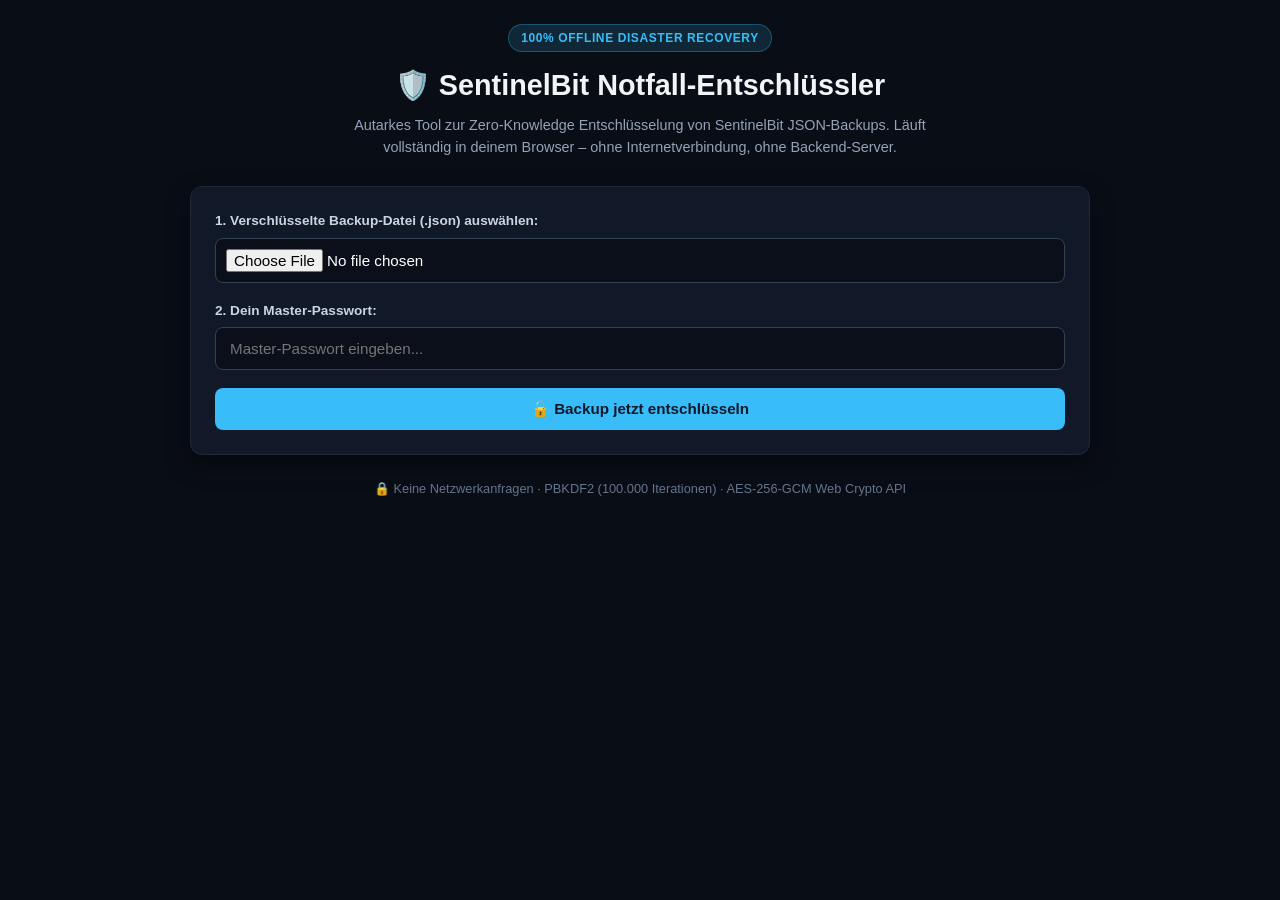
<file: deploy/decrypter.html>
<!DOCTYPE html>
<html lang="de">
<head>
  <meta charset="UTF-8">
  <meta name="viewport" content="width=device-width, initial-scale=1.0">
  <title>SentinelBit - Notfall-Entschlüssler (Offline Disaster Recovery)</title>
  <style>
    :root {
      --bg: #090d16;
      --card-bg: #111827;
      --card-border: #1f2937;
      --text: #f3f4f6;
      --text-dim: #94a3b8;
      --primary: #38bdf8;
      --primary-hover: #0284c7;
      --success: #34d399;
      --danger: #f87171;
    }
    * { box-sizing: border-box; margin: 0; padding: 0; }
    body {
      background: var(--bg);
      color: var(--text);
      font-family: -apple-system, BlinkMacSystemFont, "Segoe UI", Roboto, Helvetica, Arial, sans-serif;
      line-height: 1.5;
      padding: 24px;
      display: flex;
      flex-direction: column;
      align-items: center;
      min-height: 100vh;
    }
    .container {
      width: 100%;
      max-width: 900px;
    }
    header {
      text-align: center;
      margin-bottom: 28px;
    }
    .badge {
      display: inline-block;
      background: rgba(56, 189, 248, 0.15);
      color: var(--primary);
      border: 1px solid rgba(56, 189, 248, 0.3);
      padding: 4px 12px;
      border-radius: 9999px;
      font-size: 0.75rem;
      font-weight: 600;
      letter-spacing: 0.05em;
      margin-bottom: 12px;
    }
    h1 {
      font-size: 1.8rem;
      font-weight: 700;
      margin-bottom: 8px;
      display: flex;
      align-items: center;
      justify-content: center;
      gap: 10px;
    }
    p.subtitle {
      color: var(--text-dim);
      font-size: 0.9rem;
      max-width: 640px;
      margin: 0 auto;
    }
    .card {
      background: var(--card-bg);
      border: 1px solid var(--card-border);
      border-radius: 12px;
      padding: 24px;
      margin-bottom: 24px;
      box-shadow: 0 10px 25px rgba(0,0,0,0.4);
    }
    .form-group {
      margin-bottom: 18px;
    }
    label {
      display: block;
      font-size: 0.85rem;
      font-weight: 600;
      margin-bottom: 6px;
      color: #cbd5e1;
    }
    input[type="file"], input[type="password"], input[type="text"] {
      width: 100%;
      padding: 12px 14px;
      background: #0b0f19;
      border: 1px solid #334155;
      border-radius: 8px;
      color: #fff;
      font-size: 0.95rem;
      outline: none;
      transition: border-color 0.15s;
    }
    input[type="file"] {
      padding: 10px;
      cursor: pointer;
    }
    input:focus {
      border-color: var(--primary);
    }
    .btn {
      display: inline-flex;
      align-items: center;
      justify-content: center;
      gap: 8px;
      background: var(--primary);
      color: #0f172a;
      border: none;
      padding: 12px 20px;
      font-size: 0.95rem;
      font-weight: 600;
      border-radius: 8px;
      cursor: pointer;
      width: 100%;
      transition: background 0.15s;
    }
    .btn:hover { background: var(--primary-hover); color: #fff; }
    .btn-secondary {
      background: #1e293b;
      color: #e2e8f0;
      border: 1px solid #334155;
    }
    .btn-secondary:hover { background: #334155; }
    .status-box {
      background: rgba(56, 189, 248, 0.08);
      border: 1px solid rgba(56, 189, 248, 0.25);
      border-radius: 8px;
      padding: 12px 16px;
      font-size: 0.85rem;
      margin-top: 14px;
      display: none;
    }
    .status-box.error {
      background: rgba(239, 68, 68, 0.1);
      border-color: rgba(239, 68, 68, 0.3);
      color: #fca5a5;
    }
    .status-box.success {
      background: rgba(16, 185, 129, 0.1);
      border-color: rgba(16, 185, 129, 0.3);
      color: #6ee7b7;
    }
    .search-box {
      margin-bottom: 16px;
    }
    .item-list {
      display: flex;
      flex-direction: column;
      gap: 12px;
      max-height: 520px;
      overflow-y: auto;
      padding-right: 4px;
    }
    .item-card {
      background: #0b0f19;
      border: 1px solid #1e293b;
      border-radius: 8px;
      padding: 14px 16px;
      transition: border-color 0.15s;
    }
    .item-card:hover { border-color: #38bdf8; }
    .item-header {
      display: flex;
      justify-content: space-between;
      align-items: center;
      margin-bottom: 8px;
    }
    .item-title {
      font-size: 1rem;
      font-weight: 600;
      color: #fff;
    }
    .item-type {
      font-size: 0.72rem;
      padding: 2px 8px;
      border-radius: 4px;
      background: #1e293b;
      color: #94a3b8;
    }
    .item-fields {
      display: grid;
      grid-template-columns: repeat(auto-fit, minmax(200px, 1fr));
      gap: 8px;
      font-size: 0.85rem;
    }
    .field-box {
      background: #111827;
      padding: 8px 10px;
      border-radius: 6px;
      border: 1px solid #1f2937;
      display: flex;
      justify-content: space-between;
      align-items: center;
      word-break: break-all;
    }
    .field-val {
      font-family: monospace;
      color: #34d399;
      overflow: hidden;
      text-overflow: ellipsis;
      white-space: nowrap;
      margin-right: 8px;
    }
    .copy-btn {
      background: transparent;
      border: none;
      color: #94a3b8;
      cursor: pointer;
      font-size: 0.9rem;
      padding: 2px 4px;
    }
    .copy-btn:hover { color: #38bdf8; }
    .offline-notice {
      display: flex;
      align-items: center;
      gap: 8px;
      font-size: 0.8rem;
      color: #64748b;
      margin-top: 16px;
      justify-content: center;
    }
  </style>
</head>
<body>
  <div class="container">
    <header>
      <span class="badge">100% OFFLINE DISASTER RECOVERY</span>
      <h1>🛡️ SentinelBit Notfall-Entschlüssler</h1>
      <p class="subtitle">
        Autarkes Tool zur Zero-Knowledge Entschlüsselung von SentinelBit JSON-Backups.
        Läuft vollständig in deinem Browser – ohne Internetverbindung, ohne Backend-Server.
      </p>
    </header>

    <div class="card" id="unlock-card">
      <div class="form-group">
        <label for="backup-file">1. Verschlüsselte Backup-Datei (.json) auswählen:</label>
        <input type="file" id="backup-file" accept=".json">
      </div>

      <div class="form-group">
        <label for="master-password">2. Dein Master-Passwort:</label>
        <input type="password" id="master-password" placeholder="Master-Passwort eingeben...">
      </div>

      <button type="button" class="btn" id="btn-decrypt" onclick="executeDecryption()">
        🔓 Backup jetzt entschlüsseln
      </button>

      <div class="status-box" id="status-box"></div>
    </div>

    <div class="card" id="results-card" style="display: none;">
      <div style="display: flex; justify-content: space-between; align-items: center; margin-bottom: 16px; flex-wrap: wrap; gap: 10px;">
        <div>
          <h2 style="font-size: 1.2rem; color: #fff;">Entschlüsselte Tresor-Einträge</h2>
          <span style="font-size: 0.8rem; color: var(--text-dim);" id="items-count-label">0 Einträge geladen</span>
        </div>
        <div style="display: flex; gap: 8px;">
          <button type="button" class="btn btn-secondary" style="width: auto; padding: 6px 12px; font-size: 0.8rem;" onclick="exportPlaintextJSON()">
            💾 Als Klartext-JSON sichern
          </button>
        </div>
      </div>

      <div class="search-box">
        <input type="text" id="search-filter" placeholder="Einträge durchsuchen (Titel, Benutzername, URL)..." oninput="filterResults()">
      </div>

      <div class="item-list" id="items-container">
        <!-- Decrypted items populate here -->
      </div>
    </div>

    <div class="offline-notice">
      🔒 Keine Netzwerkanfragen · PBKDF2 (100.000 Iterationen) · AES-256-GCM Web Crypto API
    </div>
  </div>

  <script>
    let rawBackupData = null;
    let decryptedList = [];

    document.getElementById("backup-file").addEventListener("change", (e) => {
      const file = e.target.files[0];
      if (!file) return;
      const reader = new FileReader();
      reader.onload = (event) => {
        try {
          rawBackupData = JSON.parse(event.target.result);
          showStatus(`Backup-Datei "${file.name}" geladen (Salt vorhanden).`, "success");
        } catch (err) {
          showStatus("Ungültige JSON-Datei: " + err.message, "error");
          rawBackupData = null;
        }
      };
      reader.readAsText(file);
    });

    function showStatus(msg, type = "info") {
      const box = document.getElementById("status-box");
      box.className = "status-box " + type;
      box.innerText = msg;
      box.style.display = "block";
    }

    function hexToBuffer(hex) {
      const bytes = new Uint8Array(hex.length / 2);
      for (let i = 0; i < hex.length; i += 2) {
        bytes[i / 2] = parseInt(hex.substr(i, 2), 16);
      }
      return bytes.buffer;
    }

    function bufferToStr(buf) {
      return new TextDecoder().decode(buf);
    }

    async function deriveKey(password, encSalt) {
      const enc = new TextEncoder();
      const pwKey = await window.crypto.subtle.importKey(
        "raw",
        enc.encode(password),
        { name: "PBKDF2" },
        false,
        ["deriveKey"]
      );

      return await window.crypto.subtle.deriveKey(
        {
          name: "PBKDF2",
          salt: enc.encode(encSalt),
          iterations: 100000,
          hash: "SHA-256"
        },
        pwKey,
        { name: "AES-GCM", length: 256 },
        false,
        ["decrypt"]
      );
    }

    async function decryptPayload(payloadStr, cryptoKey) {
      try {
        const parsed = JSON.parse(payloadStr);
        const iv = hexToBuffer(parsed.iv);
        const ciphertext = hexToBuffer(parsed.data);

        const decrypted = await window.crypto.subtle.decrypt(
          { name: "AES-GCM", iv: new Uint8Array(iv) },
          cryptoKey,
          ciphertext
        );
        return JSON.parse(bufferToStr(decrypted));
      } catch (err) {
        return null;
      }
    }

    async function executeDecryption() {
      if (!rawBackupData) {
        showStatus("Bitte wähle zuerst eine Backup-JSON-Datei aus.", "error");
        return;
      }
      const password = document.getElementById("master-password").value;
      if (!password) {
        showStatus("Bitte gib dein Master-Passwort ein.", "error");
        return;
      }

      if (!rawBackupData.enc_salt) {
        showStatus("Fehler: 'enc_salt' fehlt in dieser Backup-Datei.", "error");
        return;
      }

      const btn = document.getElementById("btn-decrypt");
      btn.disabled = true;
      btn.innerText = "⏳ Entschlüssle via PBKDF2 & Web Crypto...";
      showStatus("Berechne kryptografische Schlüssel (100.000 Runden)...", "info");

      try {
        const key = await deriveKey(password, rawBackupData.enc_salt);
        const items = rawBackupData.items || [];
        decryptedList = [];

        let successCount = 0;
        let failCount = 0;

        for (const it of items) {
          if (!it.encrypted_payload) continue;
          const decData = await decryptPayload(it.encrypted_payload, key);
          if (decData) {
            decryptedList.push({
              id: it.id,
              type: it.type || "login",
              title: it.title || "Ohne Titel",
              folder: it.folder || "",
              data: decData
            });
            successCount++;
          } else {
            failCount++;
          }
        }

        if (successCount === 0 && items.length > 0) {
          throw new Error("Falsches Master-Passwort! Entschlüsselung fehlgeschlagen.");
        }

        showStatus(`Erfolgreich ${successCount} Einträge entschlüsselt!${failCount ? ` (${failCount} Fehler)` : ''}`, "success");
        document.getElementById("results-card").style.display = "block";
        document.getElementById("items-count-label").innerText = `${successCount} Einträge entschlüsselt`;
        renderItems(decryptedList);
      } catch (err) {
        showStatus(err.message, "error");
      } finally {
        btn.disabled = false;
        btn.innerText = "🔓 Backup jetzt entschlüsseln";
      }
    }

    function renderItems(list) {
      const container = document.getElementById("items-container");
      container.innerHTML = "";

      if (list.length === 0) {
        container.innerHTML = `<div style="text-align: center; color: var(--text-dim); padding: 24px;">Keine Einträge gefunden.</div>`;
        return;
      }

      list.forEach(it => {
        const card = document.createElement("div");
        card.className = "item-card";

        let fieldsHtml = "";
        if (it.type === "login") {
          const user = it.data.username || "–";
          const pwd = it.data.password || "–";
          const url = it.data.url || "–";
          const totp = it.data.totp || "";
          fieldsHtml = `
            <div class="field-box">
              <span style="color: var(--text-dim); font-size: 0.75rem;">Benutzer:</span>
              <span class="field-val" title="${user}">${escapeHtml(user)}</span>
              <button class="copy-btn" onclick="copyText('${escapeJs(user)}')">📋</button>
            </div>
            <div class="field-box">
              <span style="color: var(--text-dim); font-size: 0.75rem;">Passwort:</span>
              <span class="field-val" title="${pwd}">${escapeHtml(pwd)}</span>
              <button class="copy-btn" onclick="copyText('${escapeJs(pwd)}')">📋</button>
            </div>
            ${url !== '–' ? `
              <div class="field-box" style="grid-column: 1 / -1;">
                <span style="color: var(--text-dim); font-size: 0.75rem;">URL:</span>
                <span class="field-val" style="color: #60a5fa;" title="${url}">${escapeHtml(url)}</span>
                <button class="copy-btn" onclick="copyText('${escapeJs(url)}')">📋</button>
              </div>
            ` : ''}
            ${totp ? `
              <div class="field-box" style="grid-column: 1 / -1;">
                <span style="color: var(--text-dim); font-size: 0.75rem;">TOTP-Schlüssel:</span>
                <span class="field-val" style="color: #fbbf24;" title="${totp}">${escapeHtml(totp)}</span>
                <button class="copy-btn" onclick="copyText('${escapeJs(totp)}')">📋</button>
              </div>
            ` : ''}
          `;
        } else if (it.type === "note") {
          const noteText = it.data.notes || "";
          fieldsHtml = `
            <div class="field-box" style="grid-column: 1 / -1; display: block;">
              <div style="color: var(--text-dim); font-size: 0.75rem; margin-bottom: 4px;">Notizinhalt:</div>
              <pre style="font-family: inherit; font-size: 0.85rem; color: #cbd5e1; white-space: pre-wrap; word-break: break-all;">${escapeHtml(noteText)}</pre>
            </div>
          `;
        } else if (it.type === "card") {
          const num = it.data.cardNumber || "–";
          const exp = it.data.expiry || "–";
          const cvv = it.data.cvv || "–";
          fieldsHtml = `
            <div class="field-box">
              <span style="color: var(--text-dim); font-size: 0.75rem;">Karten-Nr:</span>
              <span class="field-val">${escapeHtml(num)}</span>
              <button class="copy-btn" onclick="copyText('${escapeJs(num)}')">📋</button>
            </div>
            <div class="field-box">
              <span style="color: var(--text-dim); font-size: 0.75rem;">Gültig:</span>
              <span class="field-val">${escapeHtml(exp)}</span>
            </div>
            <div class="field-box">
              <span style="color: var(--text-dim); font-size: 0.75rem;">CVV:</span>
              <span class="field-val">${escapeHtml(cvv)}</span>
              <button class="copy-btn" onclick="copyText('${escapeJs(cvv)}')">📋</button>
            </div>
          `;
        }

        card.innerHTML = `
          <div class="item-header">
            <span class="item-title">${escapeHtml(it.title)}</span>
            <span class="item-type">${escapeHtml(it.type.toUpperCase())}</span>
          </div>
          <div class="item-fields">
            ${fieldsHtml}
          </div>
        `;
        container.appendChild(card);
      });
    }

    function filterResults() {
      const q = (document.getElementById("search-filter").value || "").toLowerCase().trim();
      if (!q) {
        renderItems(decryptedList);
        return;
      }
      const filtered = decryptedList.filter(it => {
        const title = (it.title || "").toLowerCase();
        const user = (it.data.username || "").toLowerCase();
        const url = (it.data.url || "").toLowerCase();
        const notes = (it.data.notes || "").toLowerCase();
        return title.includes(q) || user.includes(q) || url.includes(q) || notes.includes(q);
      });
      renderItems(filtered);
    }

    function copyText(text) {
      navigator.clipboard.writeText(text).then(() => {
        alert("In die Zwischenablage kopiert!");
      }).catch(() => {
        prompt("Kopieren:", text);
      });
    }

    function exportPlaintextJSON() {
      const blob = new Blob([JSON.stringify(decryptedList, null, 2)], { type: "application/json" });
      const url = URL.createObjectURL(blob);
      const a = document.createElement("a");
      a.href = url;
      a.download = `sentinelbit-decrypted-export-${new Date().toISOString().slice(0, 10)}.json`;
      a.click();
      URL.revokeObjectURL(url);
    }

    function escapeHtml(str) {
      if (!str) return "";
      return String(str)
        .replace(/&/g, "&amp;")
        .replace(/</g, "&lt;")
        .replace(/>/g, "&gt;")
        .replace(/"/g, "&quot;")
        .replace(/'/g, "&#039;");
    }

    function escapeJs(str) {
      if (!str) return "";
      return String(str).replace(/'/g, "\\'").replace(/"/g, '\\"');
    }
  </script>
</body>
</html>
</file>
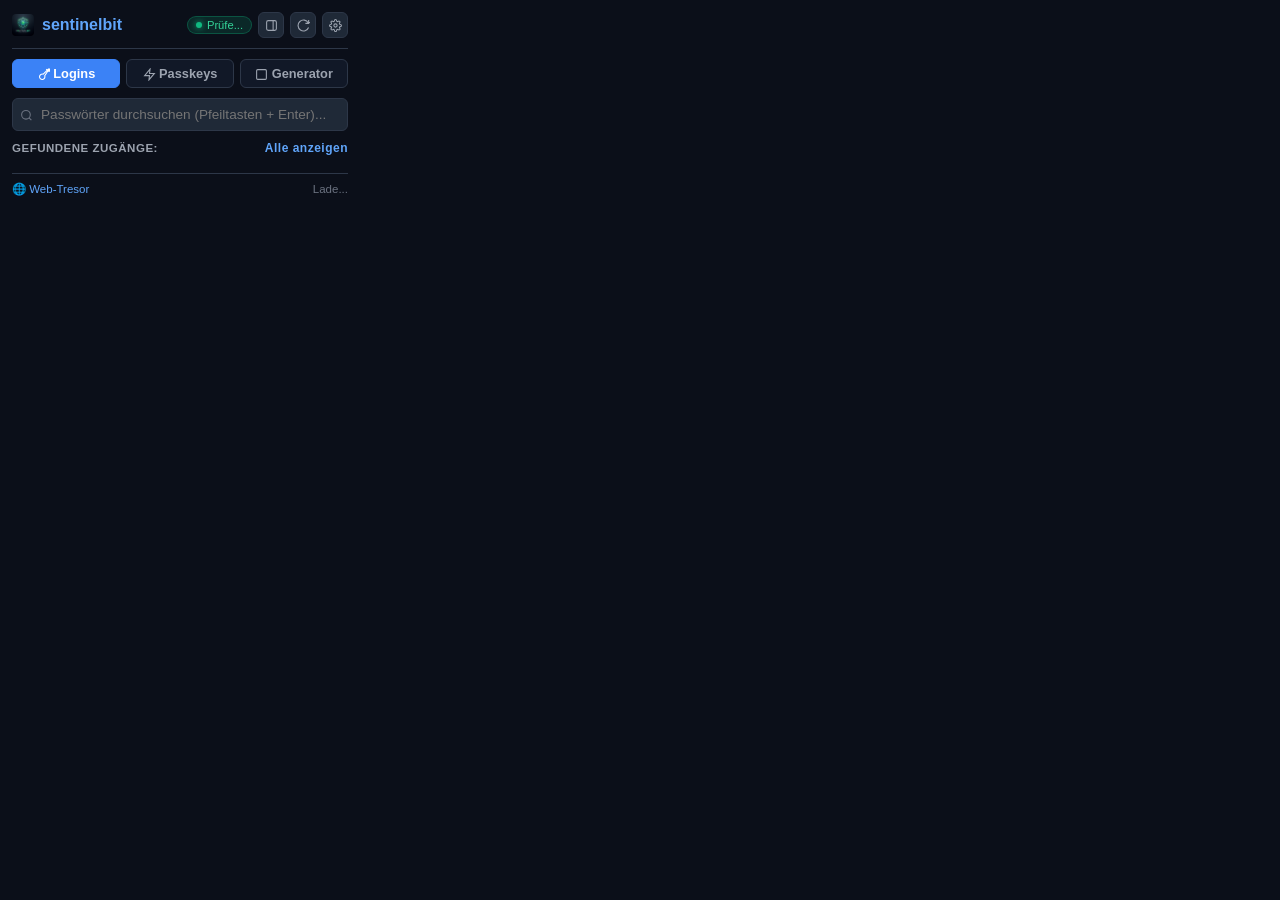
<file: extension/popup.html>
<!DOCTYPE html>
<html lang="de">
<head>
  <meta charset="UTF-8">
  <title>sentinelbit Extension</title>
  <style>
    :root {
      --bg-dark: #0b0f19;
      --bg-card: #111827;
      --bg-card-hover: #1f293d;
      --border: #2d3748;
      --accent: #3b82f6;
      --accent-hover: #2563eb;
      --accent-glow: rgba(59, 130, 246, 0.25);
      --success: #10b981;
      --warning: #f59e0b;
      --danger: #ef4444;
      --text: #f9fafb;
      --text-muted: #9ca3af;
      --text-dim: #6b7280;
    }

    * { box-sizing: border-box; margin: 0; padding: 0; font-family: -apple-system, BlinkMacSystemFont, "Segoe UI", Roboto, sans-serif; }
    body { width: 360px; min-height: 460px; background-color: var(--bg-dark); color: var(--text); padding: 12px; font-size: 13px; user-select: none; }

    /* Header */
    .header { display: flex; align-items: center; justify-content: space-between; border-bottom: 1px solid var(--border); padding-bottom: 10px; margin-bottom: 10px; }
    .brand { display: flex; align-items: center; gap: 8px; font-weight: 700; font-size: 1rem; color: #60a5fa; }
    .brand-icon { width: 22px; height: 22px; border-radius: 4px; object-fit: contain; }
    .header-actions { display: flex; align-items: center; gap: 6px; }
    .status-badge { font-size: 0.7rem; padding: 2px 8px; border-radius: 999px; background: rgba(16, 185, 129, 0.15); color: #34d399; border: 1px solid rgba(16, 185, 129, 0.3); font-weight: 500; display: inline-flex; align-items: center; }
    .status-badge.offline { background: rgba(239, 68, 68, 0.15); color: #f87171; border-color: rgba(239, 68, 68, 0.3); }

    .live-pulse {
      display: inline-block;
      width: 6px;
      height: 6px;
      border-radius: 50%;
      background: #10b981;
      margin-right: 5px;
      box-shadow: 0 0 6px #10b981;
      animation: pulseLive 2s infinite ease-in-out;
    }
    @keyframes pulseLive {
      0%, 100% { opacity: 1; transform: scale(1); }
      50% { opacity: 0.4; transform: scale(0.8); }
    }

    .sb-icon {
      width: 13px;
      height: 13px;
      vertical-align: middle;
      display: inline-block;
      stroke-width: 2;
      stroke: currentColor;
      fill: none;
    }

    .btn-icon { background: #1f2937; border: 1px solid var(--border); color: var(--text-muted); width: 26px; height: 26px; border-radius: 6px; cursor: pointer; display: flex; align-items: center; justify-content: center; font-size: 12px; transition: all 0.2s; }
    .btn-icon:hover { color: white; border-color: var(--accent); background: #374151; }
    .btn-icon.spinning { animation: spin 0.8s linear infinite; }
    @keyframes spin { from { transform: rotate(0deg); } to { transform: rotate(360deg); } }

    /* Nav Tabs */
    .tabs { display: flex; gap: 6px; margin-bottom: 10px; }
    .tab-btn { flex: 1; padding: 6px 10px; font-size: 0.8rem; font-weight: 600; border-radius: 6px; border: 1px solid var(--border); background: var(--bg-card); color: var(--text-muted); cursor: pointer; text-align: center; transition: all 0.2s; }
    .tab-btn:hover { color: var(--text); background: #1f2937; }
    .tab-btn.active { background: var(--accent); color: white; border-color: var(--accent); }

    /* Inputs */
    .search-container { position: relative; margin-bottom: 10px; }
    .search-input { width: 100%; background: #1f2937; border: 1px solid var(--border); color: white; padding: 8px 10px; border-radius: 6px; font-size: 0.85rem; outline: none; }
    .search-input:focus { border-color: var(--accent); box-shadow: 0 0 0 2px var(--accent-glow); }
    .search-input.has-icon { padding-left: 28px; }
    .search-icon { position: absolute; left: 8px; top: 50%; transform: translateY(-50%); font-size: 12px; color: var(--text-dim); }

    /* Domain Section Title */
    .domain-bar { display: flex; align-items: center; justify-content: space-between; font-size: 0.72rem; color: var(--text-muted); text-transform: uppercase; letter-spacing: 0.5px; margin-bottom: 8px; font-weight: 600; }
    .domain-toggle-link { color: #60a5fa; cursor: pointer; text-transform: none; font-size: 0.75rem; text-decoration: none; }
    .domain-toggle-link:hover { text-decoration: underline; }

    /* Item Cards */
    .items-container { max-height: 290px; overflow-y: auto; padding-right: 2px; }
    .items-container::-webkit-scrollbar { width: 4px; }
    .items-container::-webkit-scrollbar-thumb { background: #374151; border-radius: 4px; }

    .item-card { background: var(--bg-card); border: 1px solid var(--border); border-radius: 8px; padding: 10px; margin-bottom: 8px; transition: border-color 0.2s, background 0.2s; }
    .item-card:hover { border-color: #4b5563; background: var(--bg-card-hover); }

    .item-header { display: flex; align-items: center; justify-content: space-between; margin-bottom: 3px; }
    .item-title { font-weight: 600; font-size: 0.88rem; color: #f3f4f6; overflow: hidden; text-overflow: ellipsis; white-space: nowrap; max-width: 260px; }
    .item-user { font-size: 0.76rem; color: var(--text-muted); margin-bottom: 8px; overflow: hidden; text-overflow: ellipsis; white-space: nowrap; }

    .actions { display: flex; gap: 6px; }
    .btn { background: var(--accent); color: white; border: none; border-radius: 6px; padding: 6px 10px; font-size: 0.78rem; font-weight: 600; cursor: pointer; flex: 1; text-align: center; transition: all 0.2s; display: inline-flex; align-items: center; justify-content: center; gap: 4px; }
    .btn:hover { background: var(--accent-hover); }
    .btn:active { transform: scale(0.98); }
    .btn-secondary { background: #1f2937; border: 1px solid var(--border); color: #e5e7eb; flex: initial; }
    .btn-secondary:hover { background: #374151; border-color: #4b5563; }
    .btn-danger { background: rgba(239, 68, 68, 0.15); border: 1px solid rgba(239, 68, 68, 0.3); color: #f87171; }
    .btn-danger:hover { background: rgba(239, 68, 68, 0.3); color: white; }

    /* Generator Section */
    .generator-card { background: var(--bg-card); border: 1px solid var(--border); border-radius: 8px; padding: 14px; margin-bottom: 10px; }
    .pwd-display { background: #000; border: 1px solid var(--border); padding: 10px; border-radius: 6px; font-family: monospace; font-size: 1rem; color: #34d399; word-break: break-all; text-align: center; margin-bottom: 12px; letter-spacing: 1px; user-select: all; }
    .gen-row { display: flex; align-items: center; justify-content: space-between; margin-bottom: 10px; font-size: 0.82rem; }
    .gen-options { display: grid; grid-template-columns: 1fr 1fr; gap: 8px; margin-bottom: 14px; font-size: 0.78rem; color: #d1d5db; }
    .gen-options label { display: flex; align-items: center; gap: 6px; cursor: pointer; }

    /* Unlock Form */
    .unlock-card { background: var(--bg-card); border: 1px solid var(--border); border-radius: 8px; padding: 18px 14px; text-align: center; }

    /* Footer */
    .footer { margin-top: 10px; padding-top: 8px; border-top: 1px solid var(--border); display: flex; justify-content: space-between; align-items: center; font-size: 0.72rem; color: var(--text-dim); }
    .footer a { color: #60a5fa; text-decoration: none; display: flex; align-items: center; gap: 4px; }
    .footer a:hover { text-decoration: underline; }

    /* Toast */
    .toast-popup { position: fixed; bottom: 42px; left: 50%; transform: translateX(-50%); background: #1f2937; color: white; padding: 6px 14px; border-radius: 6px; border: 1px solid var(--accent); font-size: 0.75rem; box-shadow: 0 4px 12px rgba(0,0,0,0.5); pointer-events: none; opacity: 0; transition: opacity 0.2s ease; z-index: 100; text-align: center; white-space: nowrap; }
    .toast-popup.visible { opacity: 1; }
  </style>
</head>
<body>
  <!-- Header -->
  <div class="header">
    <div class="brand">
      <img src="icon48.png" alt="Logo" class="brand-icon">
      sentinelbit
    </div>
    <div class="header-actions">
      <span class="status-badge" id="server-status"><span class="live-pulse"></span>Prüfe...</span>
      <button class="btn-icon" id="btn-sidepanel" title="In Seitenleiste öffnen">
        <svg class="sb-icon" viewBox="0 0 24 24" stroke="currentColor"><rect x="3" y="3" width="18" height="18" rx="3"/><line x1="15" y1="3" x2="15" y2="21"/></svg>
      </button>
      <button class="btn-icon" id="btn-sync" title="Jetzt aus geöffnetem Web-Tresor synchronisieren">
        <svg class="sb-icon" viewBox="0 0 24 24" stroke="currentColor"><path d="M21.5 2v6h-6M21.34 15.57a10 10 0 1 1-.57-8.38l5.67-1.19"/></svg>
      </button>
      <button class="btn-icon" id="btn-settings" title="Server & Auto-Lock Einstellungen">
        <svg class="sb-icon" viewBox="0 0 24 24" stroke="currentColor"><circle cx="12" cy="12" r="3"/><path d="M19.4 15a1.65 1.65 0 0 0 .33 1.82l.06.06a2 2 0 0 1 0 2.83 2 2 0 0 1-2.83 0l-.06-.06a1.65 1.65 0 0 0-1.82-.33 1.65 1.65 0 0 0-1 1.51V21a2 2 0 0 1-2 2 2 2 0 0 1-2-2v-.09A1.65 1.65 0 0 0 9 19.4a1.65 1.65 0 0 0-1.82.33l-.06.06a2 2 0 0 1-2.83 0 2 2 0 0 1 0-2.83l.06-.06a1.65 1.65 0 0 0 .33-1.82 1.65 1.65 0 0 0-1.51-1H3a2 2 0 0 1-2-2 2 2 0 0 1 2-2h.09A1.65 1.65 0 0 0 4.6 9a1.65 1.65 0 0 0-.33-1.82l-.06-.06a2 2 0 0 1 0-2.83 2 2 0 0 1 2.83 0l.06.06a1.65 1.65 0 0 0 1.82.33H9a1.65 1.65 0 0 0 1-1.51V3a2 2 0 0 1 2-2 2 2 0 0 1 2 2v.09a1.65 1.65 0 0 0 1 1.51 1.65 1.65 0 0 0 1.82-.33l.06-.06a2 2 0 0 1 2.83 0 2 2 0 0 1 0 2.83l-.06.06a1.65 1.65 0 0 0-.33 1.82V9a1.65 1.65 0 0 0 1.51 1H21a2 2 0 0 1 2 2 2 2 0 0 1-2 2h-.09a1.65 1.65 0 0 0-1.51 1z"/></svg>
      </button>
      <button class="btn-icon" id="btn-lock" title="Erweiterung sperren" style="display: none;">
        <svg class="sb-icon" viewBox="0 0 24 24" stroke="currentColor"><rect x="3" y="11" width="18" height="11" rx="2" ry="2"/><path d="M7 11V7a5 5 0 0 1 10 0v4"/></svg>
      </button>
    </div>
  </div>

  <!-- VIEW C: SETTINGS FORM -->
  <div id="view-settings" style="display: none; margin-bottom: 10px;">
    <div class="unlock-card" style="text-align: left; padding: 14px;">
      <div style="font-weight: 700; font-size: 0.92rem; color: #60a5fa; margin-bottom: 12px; display: flex; align-items: center; justify-content: space-between;">
        <span>⚙️ Erweiterte Einstellungen</span>
        <button class="btn-icon" id="btn-close-settings" title="Schließen" style="width: 22px; height: 22px;">✕</button>
      </div>

      <label style="font-size: 0.74rem; color: var(--text-muted); display: block; margin-bottom: 4px; font-weight: 600;">Server-URL (Self-Hosted):</label>
      <input type="url" id="setting-server-url" class="search-input" placeholder="http://127.0.0.1:8000" style="margin-bottom: 8px;">

      <label style="font-size: 0.74rem; color: var(--text-muted); display: block; margin-bottom: 4px; font-weight: 600;">Automatisches Sperren (Auto-Lock):</label>
      <select id="setting-autolock" class="search-input" style="margin-bottom: 8px; cursor: pointer; background: #1f2937; color: white;">
        <option value="5">Nach 5 Minuten Inaktivität</option>
        <option value="15" selected>Nach 15 Minuten Inaktivität</option>
        <option value="30">Nach 30 Minuten Inaktivität</option>
        <option value="60">Nach 1 Stunde Inaktivität</option>
        <option value="0">Nie (Nur bei Browser-Schließen)</option>
      </select>

      <label style="font-size: 0.74rem; color: var(--text-muted); display: block; margin-bottom: 4px; font-weight: 600;">Zwischenablage leeren (Clipboard Sanitizer):</label>
      <select id="setting-clipboard-clear" class="search-input" style="margin-bottom: 8px; cursor: pointer; background: #1f2937; color: white;">
        <option value="15">Nach 15 Sekunden leeren</option>
        <option value="30" selected>Nach 30 Sekunden leeren</option>
        <option value="60">Nach 60 Sekunden leeren</option>
        <option value="0">Nie leeren</option>
      </select>

      <label style="font-size: 0.74rem; color: var(--text-muted); display: block; margin-bottom: 4px; font-weight: 600;">Schneller PIN-Unlock (optional, 4–6 Ziffern):</label>
      <input type="password" id="setting-pin-code" class="search-input" placeholder="PIN leer lassen zum Deaktivieren" maxlength="6" style="margin-bottom: 8px;">

      <div style="margin-bottom: 8px;">
        <label style="display: flex; align-items: center; gap: 6px; cursor: pointer; font-size: 0.76rem; color: #d1d5db;">
          <input type="checkbox" id="setting-auto-submit"> Formular nach Autofill automatisch absenden
        </label>
      </div>

      <label style="font-size: 0.74rem; color: var(--text-muted); display: block; margin-bottom: 4px; font-weight: 600;">Ausgeschlossene Domains (eine pro Zeile):</label>
      <textarea id="setting-excluded-domains" class="search-input" rows="2" placeholder="beispiel.lokal&#10;test.intern" style="resize: vertical; font-family: monospace; font-size: 0.75rem; margin-bottom: 12px;"></textarea>

      <div style="display: flex; gap: 8px; margin-bottom: 8px;">
        <button type="button" class="btn btn-secondary" id="btn-test-connection" style="flex: 1; padding: 7px;">📶 Verbindung prüfen</button>
        <button type="button" class="btn" id="btn-save-settings" style="flex: 1; padding: 7px;">💾 Speichern</button>
      </div>
      <div id="settings-status-msg" style="font-size: 0.74rem; text-align: center; color: var(--text-muted); min-height: 16px;"></div>
    </div>
  </div>

  <!-- VIEW A: UNLOCK FORM (when locked or empty) -->
  <div id="view-unlock" style="display: none;">
    <div class="unlock-card">
      <div style="margin-bottom: 8px;">
        <svg width="40" height="40" viewBox="0 0 24 24" fill="none" style="filter: drop-shadow(0 0 10px rgba(59, 130, 246, 0.45));">
          <defs>
            <linearGradient id="shieldGrad" x1="0%" y1="0%" x2="100%" y2="100%">
              <stop offset="0%" stop-color="#60a5fa"/>
              <stop offset="100%" stop-color="#3b82f6"/>
            </linearGradient>
          </defs>
          <path d="M12 22s8-4 8-10V5l-8-3-8 3v7c0 6 8 10 8 10z" fill="url(#shieldGrad)" stroke="#93c5fd" stroke-width="1.5"/>
          <path d="M12 9v3m0 3h.01" stroke="#ffffff" stroke-width="2" stroke-linecap="round"/>
        </svg>
      </div>
      <div style="font-weight: 700; font-size: 1rem; color: #60a5fa; margin-bottom: 4px;">Tresor verbinden</div>
      <p style="font-size: 0.76rem; color: var(--text-muted); margin-bottom: 14px; line-height: 1.4;">
        Melde dich direkt an oder übernimm deine Logins aus dem geöffneten Web-Tresor.
      </p>

      <!-- PIN Unlock Box (shown when PIN is configured) -->
      <div id="popup-pin-box" style="display: none; margin-bottom: 14px; background: rgba(59, 130, 246, 0.08); border: 1px solid rgba(59, 130, 246, 0.3); border-radius: 8px; padding: 12px;">
        <div style="font-weight: 600; font-size: 0.82rem; color: #93c5fd; margin-bottom: 6px;">⚡ Schneller PIN-Unlock</div>
        <input type="password" id="popup-pin-input" class="search-input" placeholder="4-6 stelliger PIN" maxlength="6" style="text-align: center; font-size: 1.1rem; letter-spacing: 4px; margin-bottom: 8px;">
        <button type="button" class="btn" id="btn-popup-pin-unlock" style="width: 100%; padding: 7px; margin-bottom: 6px;">Mit PIN entsperren</button>
        <button type="button" class="btn btn-secondary" id="btn-popup-bio-unlock" style="width: 100%; padding: 6px; margin-bottom: 6px; font-size: 0.76rem;">🖐️ Biometrisch / WebAuthn entsperren</button>
        <a href="#" id="link-show-full-login" style="font-size: 0.72rem; color: #60a5fa; text-decoration: none; display: block; margin-top: 4px;">🔑 Stattdessen mit Master-Passwort anmelden</a>
      </div>

      <form id="popup-login-form">
        <input type="text" id="popup-login-user" class="search-input" placeholder="Benutzername" required style="margin-bottom: 8px;">
        <input type="password" id="popup-login-pass" class="search-input" placeholder="Master-Passwort" required style="margin-bottom: 8px;">
        <div id="popup-login-totp-row" style="display: none; margin-bottom: 8px;">
          <input type="text" id="popup-login-totp" class="search-input" placeholder="6-stelliger 2FA-Code (falls aktiv)">
        </div>
        <button type="submit" class="btn" id="btn-popup-login" style="width: 100%; padding: 8px; margin-bottom: 12px;">
          🔓 Anmelden & Synchronisieren
        </button>
      </form>

      <div style="border-top: 1px dashed var(--border); padding-top: 12px; margin-top: 4px; display: flex; flex-direction: column; gap: 8px;">
        <button type="button" class="btn btn-secondary" id="btn-popup-tab-sync" style="width: 100%; font-size: 0.76rem; padding: 7px;">
          🔄 Aus geöffnetem Web-Tab laden
        </button>
        <button type="button" class="btn btn-secondary" id="btn-open-web-vault" style="width: 100%; font-size: 0.76rem; padding: 7px;">
          🌐 Web-Tresor im Browser öffnen
        </button>
      </div>
    </div>
  </div>

  <!-- VIEW B: MAIN CONTENT (when unlocked) -->
  <div id="view-main">
    <!-- Navigation Tabs -->
    <div class="tabs">
      <button class="tab-btn active" id="tab-btn-logins">
        <svg class="sb-icon" viewBox="0 0 24 24" stroke="currentColor"><path d="M21 2l-2 2m-2-2l2 2m0 0l-7.5 7.5a5 5 0 1 0 2.8 2.8L21 4v2h2V2h-2z"/></svg> Logins
      </button>
      <button class="tab-btn" id="tab-btn-passkeys">
        <svg class="sb-icon" viewBox="0 0 24 24" stroke="currentColor"><path d="M13 2L3 14h9l-1 8 10-12h-9l1-8z"/></svg> Passkeys
      </button>
      <button class="tab-btn" id="tab-btn-generator">
        <svg class="sb-icon" viewBox="0 0 24 24" stroke="currentColor"><rect x="3" y="3" width="18" height="18" rx="2" ry="2"/><line x1="9" y1="9" x2="9.01" y2="9"/><line x1="15" y1="9" x2="15.01" y2="9"/><line x1="9" y1="15" x2="9.01" y2="15"/><line x1="15" y1="15" x2="15.01" y2="15"/></svg> Generator
      </button>
    </div>

    <!-- View 1: Logins & Autofill -->
    <div id="view-logins">
      <div class="search-container">
        <span class="search-icon">
          <svg class="sb-icon" viewBox="0 0 24 24" stroke="currentColor"><circle cx="11" cy="11" r="8"/><line x1="21" y1="21" x2="16.65" y2="16.65"/></svg>
        </span>
        <input type="text" id="ext-search" class="search-input has-icon" placeholder="Passwörter durchsuchen (Pfeiltasten + Enter)...">
      </div>

      <div class="domain-bar">
        <span id="domain-label">Gefundene Zugänge:</span>
        <a href="#" class="domain-toggle-link" id="btn-toggle-all">Alle anzeigen</a>
      </div>

      <div class="items-container" id="items-list">
        <!-- Populated dynamically via popup.js -->
      </div>
    </div>

    <!-- View 2: Passkeys (FIDO2) -->
    <div id="view-passkeys" style="display: none;">
      <div class="search-container">
        <span class="search-icon">
          <svg class="sb-icon" viewBox="0 0 24 24" stroke="currentColor"><circle cx="11" cy="11" r="8"/><line x1="21" y1="21" x2="16.65" y2="16.65"/></svg>
        </span>
        <input type="text" id="passkey-search" class="search-input has-icon" placeholder="Passkeys durchsuchen...">
      </div>

      <div class="domain-bar">
        <span id="passkey-domain-label">Gefundene Passkeys:</span>
        <a href="#" class="domain-toggle-link" id="btn-toggle-all-passkeys">Alle anzeigen</a>
      </div>

      <div class="items-container" id="passkeys-list">
        <!-- Populated dynamically via popup.js -->
      </div>
    </div>

    <!-- View 3: Password Generator -->
    <div id="view-generator" style="display: none;">
      <div class="generator-card">
        <div class="pwd-display" id="gen-pwd-output">••••••••••••••••</div>

        <div style="height: 4px; border-radius: 2px; background: #10b981; margin-bottom: 6px; transition: all 0.3s;" id="gen-entropy-bar"></div>
        <div style="font-size: 0.72rem; color: #34d399; margin-bottom: 12px; text-align: right; font-weight: 600;" id="gen-entropy-text">~128 Bits Entropie (Sehr sicher 🟢)</div>

        <div style="display: flex; gap: 6px; margin-bottom: 12px;">
          <button type="button" class="btn btn-secondary active" id="btn-gen-mode-pwd" style="flex: 1; padding: 5px; font-size: 0.75rem;">🔑 Passwort</button>
          <button type="button" class="btn btn-secondary" id="btn-gen-mode-passphrase" style="flex: 1; padding: 5px; font-size: 0.75rem;">💬 Passphrase (Wörter)</button>
        </div>

        <div class="gen-row" id="row-gen-len">
          <span>Länge: <strong id="gen-len-val">20</strong> Zeichen</span>
          <input type="range" id="gen-len-slider" min="8" max="48" value="20" style="width: 140px; cursor: pointer;">
        </div>

        <div class="gen-row" id="row-gen-words" style="display: none;">
          <span>Wortanzahl: <strong id="gen-words-val">4</strong> Wörter</span>
          <input type="range" id="gen-words-slider" min="3" max="8" value="4" style="width: 140px; cursor: pointer;">
        </div>

        <div class="gen-options" id="gen-char-options">
          <label><input type="checkbox" id="gen-opt-upper" checked> Großbuchst. (A-Z)</label>
          <label><input type="checkbox" id="gen-opt-lower" checked> Kleinbuchst. (a-z)</label>
          <label><input type="checkbox" id="gen-opt-numbers" checked> Zahlen (0-9)</label>
          <label><input type="checkbox" id="gen-opt-symbols" checked> Symbole (!@#$)</label>
        </div>

        <div style="margin-bottom: 14px;">
          <label style="display: flex; align-items: center; gap: 6px; cursor: pointer; font-size: 0.76rem; color: #d1d5db;">
            <input type="checkbox" id="gen-opt-ambiguous"> Ähnliche Zeichen meiden (1, l, I, 0, O)
          </label>
        </div>

        <div style="display: flex; gap: 8px;">
          <button class="btn" id="btn-gen-copy">📋 Kopieren</button>
          <button class="btn btn-secondary" id="btn-gen-refresh">🎲 Neu</button>
          <button class="btn" id="btn-gen-autofill" style="background: #10b981;">⚡ Einfügen</button>
        </div>
      </div>
    </div>
  </div>

  <!-- Footer -->
  <div class="footer">
    <a href="http://127.0.0.1:8000" target="_blank" id="footer-vault-link">🌐 Web-Tresor</a>
    <span id="sync-info">Lade...</span>
  </div>

  <div class="toast-popup" id="popup-toast">Kopiert!</div>

  <script src="popup.js"></script>
</body>
</html>
</file>
